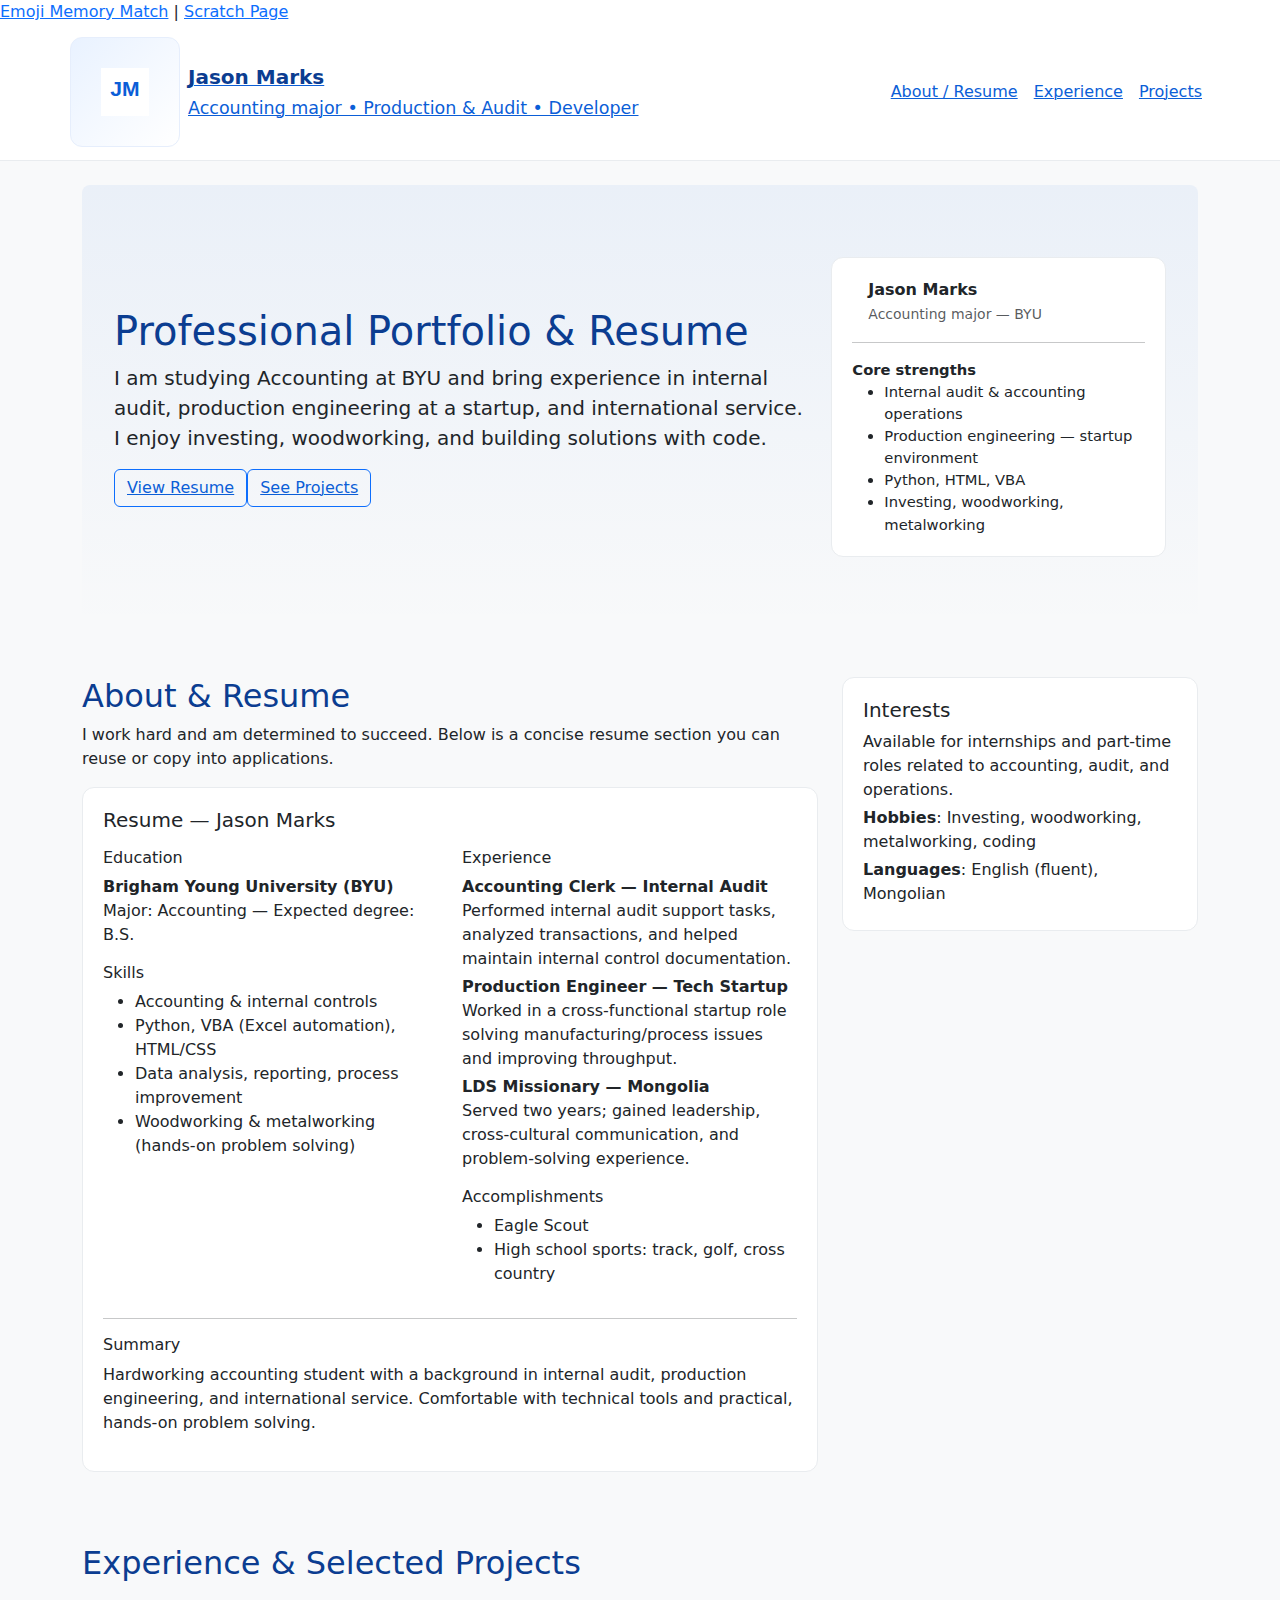
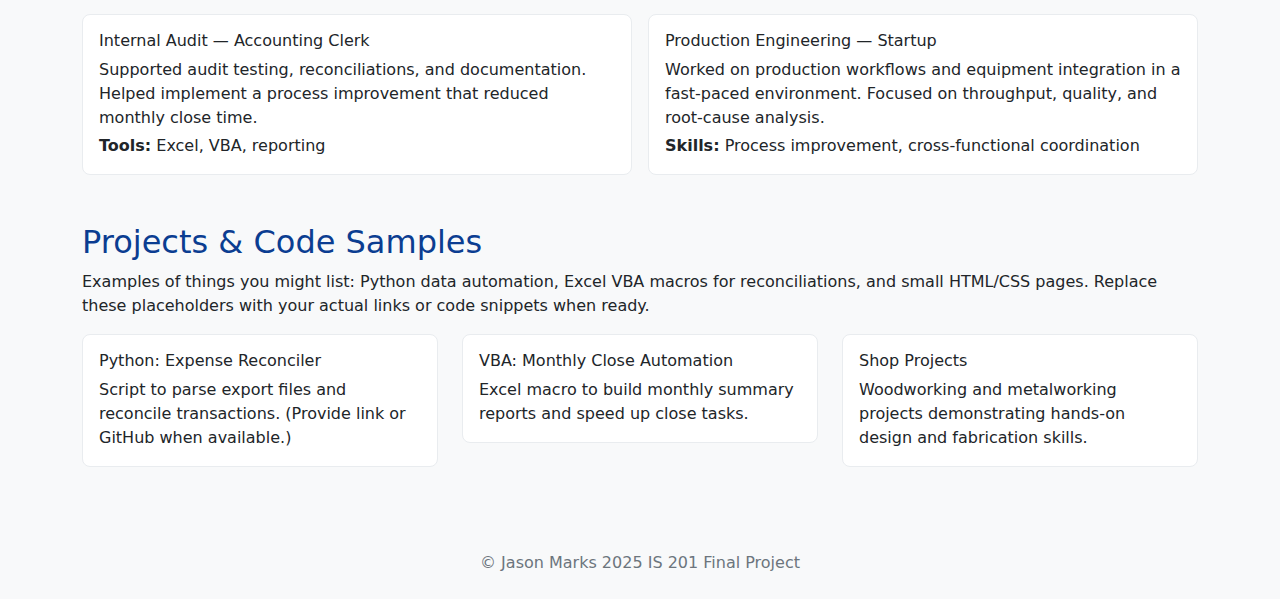
<file: index.html>
<!doctype html>
<html lang="en">
<head>
  <meta charset="utf-8">
  <meta name="viewport" content="width=device-width, initial-scale=1">
  <title>Jason Marks — Professional Portfolio & Resume</title>

  <!-- Bootstrap 5 CDN -->
  <link href="https://cdn.jsdelivr.net/npm/bootstrap@5.3.2/dist/css/bootstrap.min.css" rel="stylesheet">
  <link rel="stylesheet" href="project_styles/professional_styles.css" />
</head>
<body>
  <header class="site-header">
    <a href="emoji_memory_match.html">Emoji Memory Match</a> |
    <a href="scratch_investing_page.html">Scratch Page</a>
    <nav class="navbar navbar-expand-lg container">
      <a class="navbar-brand d-flex align-items-center" href="#home">
        <div class="avatar me-2" aria-hidden="true">
          <!-- Simple SVG monogram -->
          <svg width="48" height="48" viewBox="0 0 100 100" xmlns="http://www.w3.org/2000/svg" role="img" aria-label="JM logo">
            <rect width="100" height="100" fill="#ffffff"/>
            <text x="50" y="58" font-family="Helvetica, Arial" font-size="44" font-weight="700" text-anchor="middle" fill="#0b5ed7">JM</text>
          </svg>
        </div>
        <div>
          <div style="font-weight:700;color:#0b3d91">Jason Marks</div>
          <small style="color:var(--text-muted);">Accounting major • Production & Audit • Developer</small>
        </div>
      </a>

      <button class="navbar-toggler" type="button" data-bs-toggle="collapse" data-bs-target="#navMenu" aria-controls="navMenu" aria-expanded="false" aria-label="Toggle navigation">
        <span class="navbar-toggler-icon"></span>
      </button>

      <div class="collapse navbar-collapse" id="navMenu">
        <ul class="navbar-nav ms-auto mb-2 mb-lg-0">
          <li class="nav-item"><a class="nav-link" href="#about">About / Resume</a></li>
          <li class="nav-item"><a class="nav-link" href="#experience">Experience</a></li>
          <li class="nav-item"><a class="nav-link" href="#projects">Projects</a></li>
        </ul>
      </div>
    </nav>
  </header>

  <main class="container">
    <section id="home" class="hero mt-4 rounded-3">
      <div class="row align-items-center">
        <div class="col-lg-8">
          <h1 class="display-6">Professional Portfolio & Resume</h1>
          <p class="lead">I am studying Accounting at BYU and bring experience in internal audit, production engineering at a startup, and international service. I enjoy investing, woodworking, and building solutions with code.</p>

          <p class="mb-0"><a href="#about" class="btn btn-outline-primary">View Resume</a><a href="#projects" class="btn btn-outline-primary">See Projects</a></p>
        </div>
        <div class="col-lg-4 text-lg-end mt-4 mt-lg-0">
          <div class="resume-card d-inline-block text-start text-sm-start">
            <div class="d-flex align-items-center">
              <div class="me-3">
            
                <!-- avatar already decorative -->
              </div>
              <div>
                <strong>Jason Marks</strong><br>
                <small class="text-muted">Accounting major — BYU</small>
              </div>
            </div>
            <hr>
            <div style="font-size:0.92rem">
              <strong>Core strengths</strong>
              <ul class="mb-0">
                <li>Internal audit & accounting operations</li>
                <li>Production engineering — startup environment</li>
                <li>Python, HTML, VBA</li>
                <li>Investing, woodworking, metalworking</li>
              </ul>
            </div>
          </div>
        </div>
      </div>
    </section>

    <!-- About / Résumé -->
    <section id="about" class="my-5">
      <div class="row">
        <div class="col-lg-8">
          <h2>About & Resume</h2>
          <p>I work hard and am determined to succeed. Below is a concise resume section you can reuse or copy into applications.</p>

          <article class="resume-card mb-4" aria-labelledby="resume-heading">
            <h3 id="resume-heading" class="h5">Resume — Jason Marks</h3>

            <div class="row mt-3">
              <div class="col-md-6">
                <h4 class="h6">Education</h4>
                <p class="mb-1"><strong>Brigham Young University (BYU)</strong><br>Major: Accounting — Expected degree: B.S.</p>

                <h4 class="h6 mt-3">Skills</h4>
                <ul>
                  <li>Accounting & internal controls</li>
                  <li>Python, VBA (Excel automation), HTML/CSS</li>
                  <li>Data analysis, reporting, process improvement</li>
                  <li>Woodworking & metalworking (hands-on problem solving)</li>
                </ul>
              </div>

              <div class="col-md-6">
                <h4 class="h6">Experience</h4>
                <div>
                  <strong>Accounting Clerk — Internal Audit</strong>
                  <p class="mb-1">Performed internal audit support tasks, analyzed transactions, and helped maintain internal control documentation.</p>

                  <strong>Production Engineer — Tech Startup</strong>
                  <p class="mb-1">Worked in a cross-functional startup role solving manufacturing/process issues and improving throughput.</p>

                  <strong>LDS Missionary — Mongolia</strong>
                  <p class="mb-0">Served two years; gained leadership, cross-cultural communication, and problem-solving experience.</p>
                </div>

                <h4 class="h6 mt-3">Accomplishments</h4>
                <ul>
                  <li>Eagle Scout</li>
                  <li>High school sports: track, golf, cross country</li>
                </ul>
              </div>
            </div>

            <hr>
            <h4 class="h6">Summary</h4>
            <p>Hardworking accounting student with a background in internal audit, production engineering, and international service. Comfortable with technical tools and practical, hands-on problem solving.</p>
          </article>
        </div>

        <aside class="col-lg-4">
          <div class="resume-card">
            <h5>Interests</h5>
            <p class="mb-1">Available for internships and part-time roles related to accounting, audit, and operations.</p>
            <p class="mb-1"><strong>Hobbies</strong>: Investing, woodworking, metalworking, coding</p>
            <p class="mb-1"><strong>Languages</strong>: English (fluent), Mongolian</p>
            
          </div>
        </aside>
      </div>
    </section>

    <!-- Experience -->
    <section id="experience" class="my-5">
      <h2>Experience & Selected Projects</h2>

      <div class="row g-3 mt-3">
        <div class="col-md-6">
          <div class="project-card p-3 h-100">
            <h3 class="h6">Internal Audit — Accounting Clerk</h3>
            <p class="mb-1">Supported audit testing, reconciliations, and documentation. Helped implement a process improvement that reduced monthly close time.</p>
            <p class="mb-0"><strong>Tools:</strong> Excel, VBA, reporting</p>
          </div>
        </div>

        <div class="col-md-6">
          <div class="project-card p-3 h-100">
            <h3 class="h6">Production Engineering — Startup</h3>
            <p class="mb-1">Worked on production workflows and equipment integration in a fast-paced environment. Focused on throughput, quality, and root-cause analysis.</p>
            <p class="mb-0"><strong>Skills:</strong> Process improvement, cross-functional coordination</p>
          </div>
        </div>
      </div>
    </section>

    <!-- Projects -->
    <section id="projects" class="my-5">
      <h2>Projects & Code Samples</h2>
      <p>Examples of things you might list: Python data automation, Excel VBA macros for reconciliations, and small HTML/CSS pages. Replace these placeholders with your actual links or code snippets when ready.</p>

      <div class="row">
        <div class="col-md-4 mb-3">
          <div class="project-card p-3">
            <h3 class="h6">Python: Expense Reconciler</h3>
            <p class="mb-0">Script to parse export files and reconcile transactions. (Provide link or GitHub when available.)</p>
          </div>
        </div>

        <div class="col-md-4 mb-3">
          <div class="project-card p-3">
            <h3 class="h6">VBA: Monthly Close Automation</h3>
            <p class="mb-0">Excel macro to build monthly summary reports and speed up close tasks.</p>
          </div>
        </div>

        <div class="col-md-4 mb-3">
          <div class="project-card p-3">
            <h3 class="h6">Shop Projects</h3>
            <p class="mb-0">Woodworking and metalworking projects demonstrating hands-on design and fabrication skills.</p>
          </div>
        </div>
      </div>
    </section>


  </main>

  <footer class="container text-center mt-5">
    <p class="mb-1">© Jason Marks 2025 IS 201 Final Project</p>

  </footer>

  <script src="https://cdn.jsdelivr.net/npm/bootstrap@5.3.2/dist/js/bootstrap.bundle.min.js"></script>
</body>
</html>
</file>
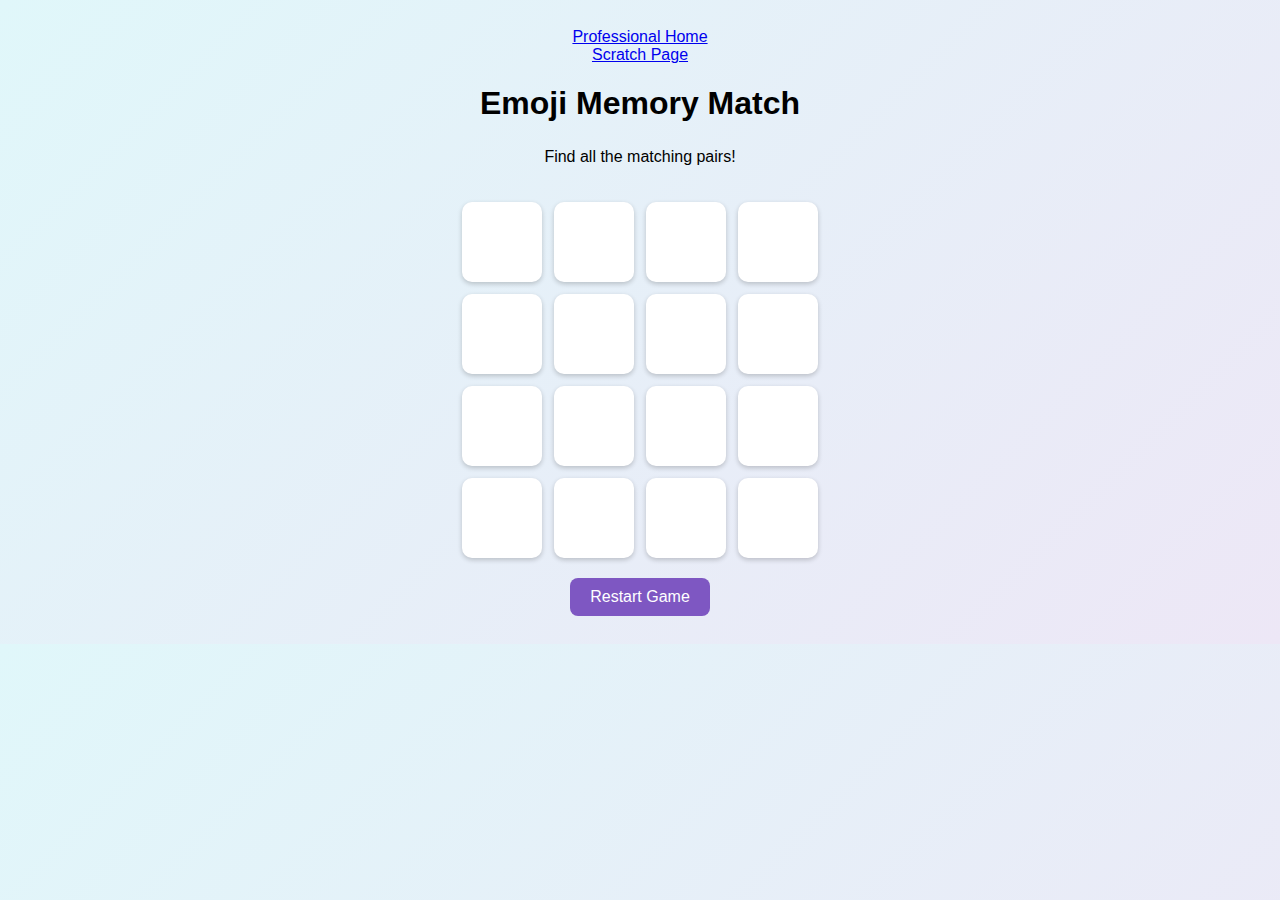
<file: emoji_memory_match.html>
<!DOCTYPE html>
<html lang="en">
<head>
<meta charset="UTF-8" />
<meta name="viewport" content="width=device-width, initial-scale=1.0" />
<title>Emoji Memory Match</title>
<style>
  body {
    font-family: Arial, sans-serif;
    background: linear-gradient(135deg, #e0f7fa, #ede7f6);
    display: flex;
    flex-direction: column;
    align-items: center;
    padding: 20px;
  }
  h1 {
    margin-bottom: 10px;
  }
  #game-board {
    display: grid;
    grid-template-columns: repeat(4, 80px);
    gap: 12px;
    margin-top: 20px;
  }
  .card {
    width: 80px;
    height: 80px;
    background: white;
    display: flex;
    justify-content: center;
    align-items: center;
    font-size: 40px;
    border-radius: 10px;
    cursor: pointer;
    box-shadow: 0 2px 5px rgba(0,0,0,0.2);
    transition: transform 0.2s;
  }
  .card.flipped {
    background: #fffde7;
  }
  #resetBtn {
    margin-top: 20px;
    padding: 10px 20px;
    border: none;
    background: #7e57c2;
    color: white;
    font-size: 16px;
    border-radius: 8px;
    cursor: pointer;
  }
</style>
</head>
<body>
  <a href="index.html">Professional Home</a>
  <a href="scratch_investing_page.html">Scratch Page</a>
  <h1>Emoji Memory Match</h1>
  <p>Find all the matching pairs!</p>
  <div id="game-board"></div>
  <button id="resetBtn">Restart Game</button>

<script>
  const emojis = ["🍎","🍎","🎈","🎈","🐶","🐶","⭐","⭐","🎵","🎵","🔥","🔥","🍩","🍩","⚽","⚽"];
  let board = document.getElementById("game-board");
  let firstCard = null;
  let lockBoard = false;

  function shuffle(arr) {
    for (let i = arr.length - 1; i > 0; i--) {
      const j = Math.floor(Math.random() * (i + 1));
      [arr[i], arr[j]] = [arr[j], arr[i]];
    }
  }

  function createBoard() {
    board.innerHTML = "";
    shuffle(emojis);
    emojis.forEach((emoji) => {
      const card = document.createElement("div");
      card.classList.add("card");
      card.dataset.emoji = emoji;
      card.addEventListener("click", flipCard);
      board.appendChild(card);
    });
  }

  function flipCard() {
    if (lockBoard || this.classList.contains("flipped")) return;

    this.classList.add("flipped");
    this.textContent = this.dataset.emoji;

    if (!firstCard) {
      firstCard = this;
      return;
    }

    if (firstCard.dataset.emoji === this.dataset.emoji) {
      firstCard = null;
      return;
    }

    lockBoard = true;
    setTimeout(() => {
      this.classList.remove("flipped");
      this.textContent = "";
      firstCard.classList.remove("flipped");
      firstCard.textContent = "";
      firstCard = null;
      lockBoard = false;
    }, 800);
  }

  document.getElementById("resetBtn").addEventListener("click", createBoard);

  createBoard();
</script>
</body>
</html>
</file>
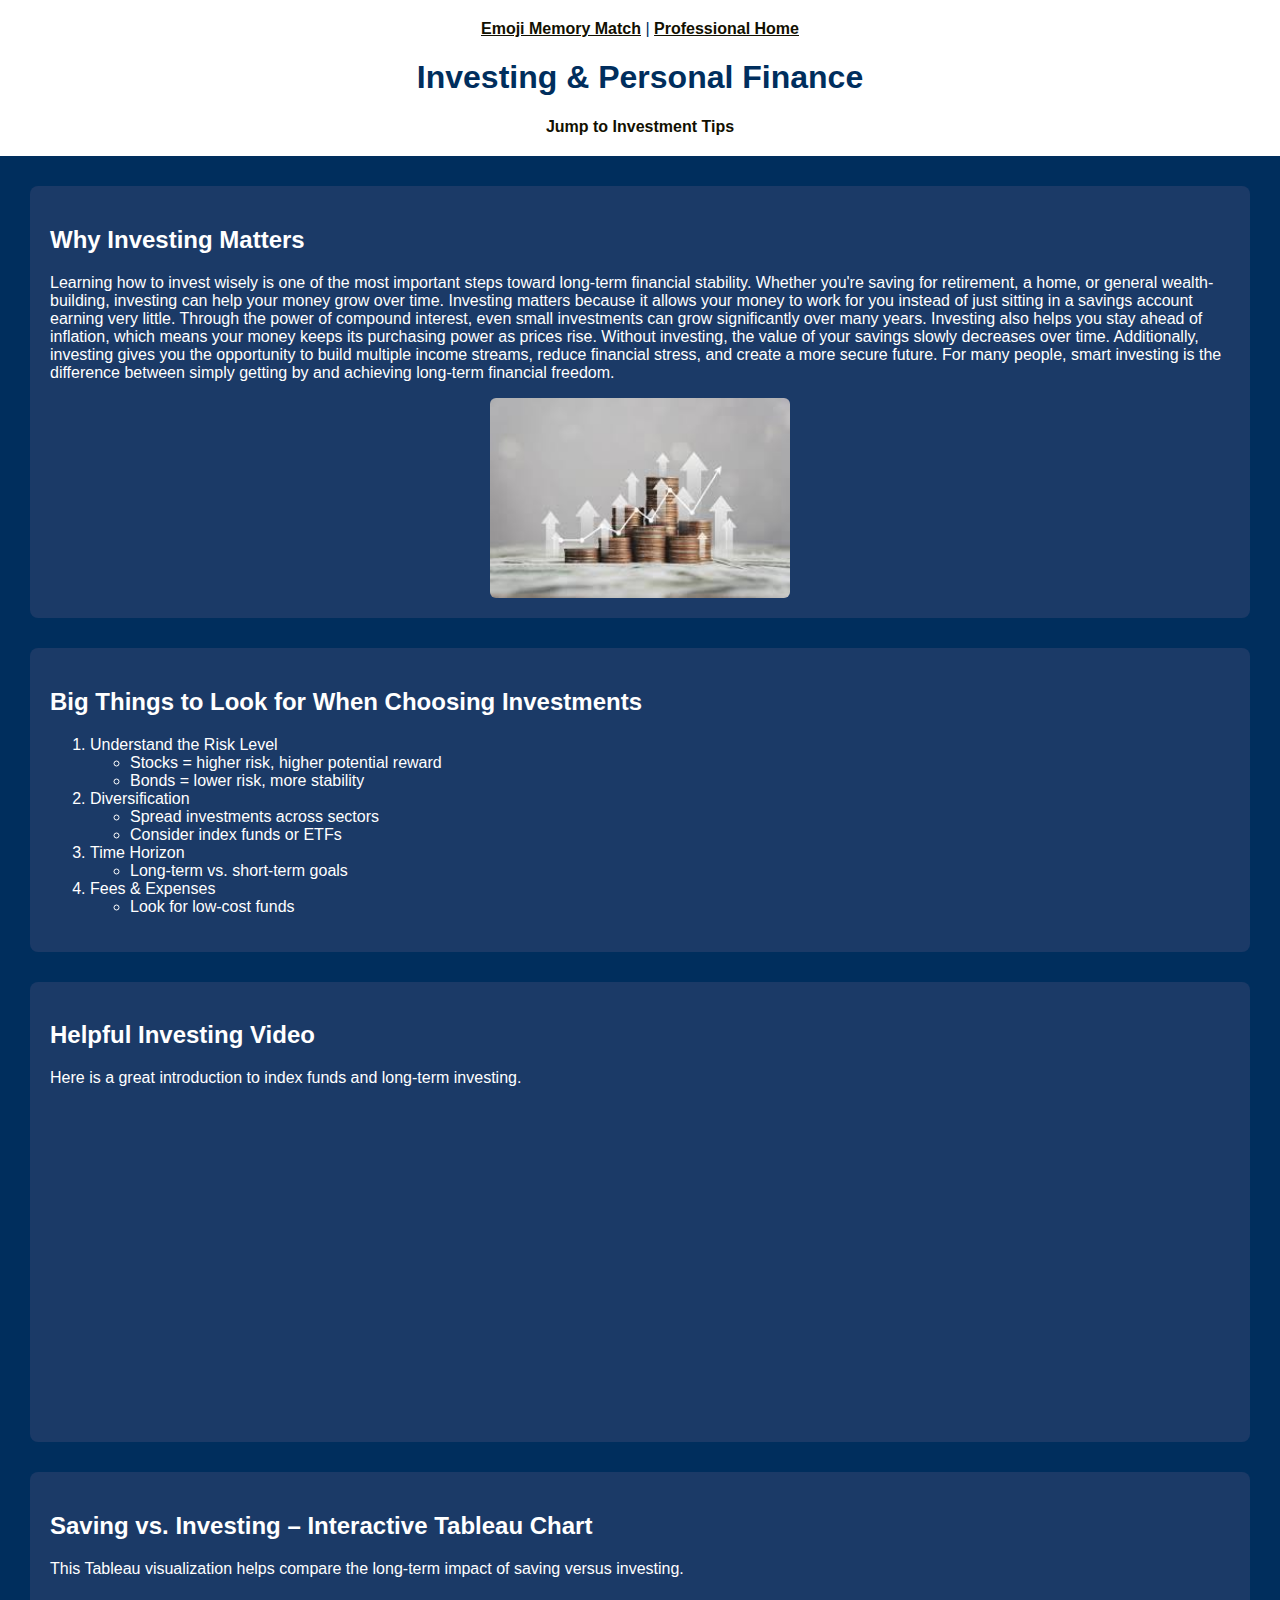
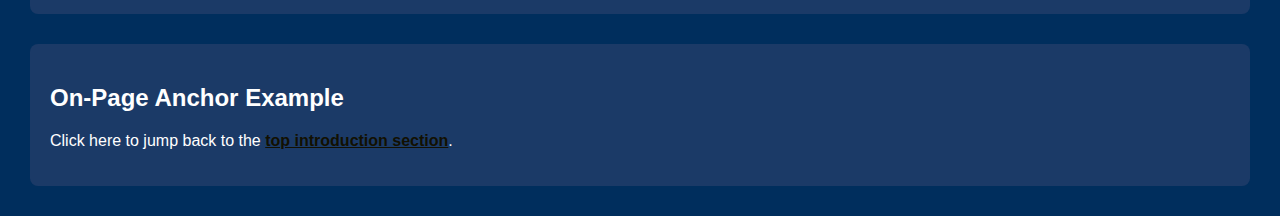
<file: scratch_investing_page.html>
<!DOCTYPE html>
<html lang="en">
<head>
    <meta charset="UTF-8" />
    <meta name="viewport" content="width=device-width, initial-scale=1.0" />
    <title>Investing & Personal Finance - Scratch Page</title>
    <link rel="stylesheet" href="project_styles/final_project_styles.css" />
  
</head>
<body>
<header>
  <a href="emoji_memory_match.html" class="anchor-link">Emoji Memory Match</a> |
  <a href="index.html" class="anchor-link">Professional Home</a>
  <h1>Investing & Personal Finance</h1>
  <nav>
    <a href="#tips" class="anchor-link">Jump to Investment Tips</a>
  </nav>
</header>

<div class="section">
  <h2 id="intro">Why Investing Matters</h2>
  <p>Learning how to invest wisely is one of the most important steps toward long-term financial stability. Whether you're saving for retirement, a home, or general wealth-building, investing can help your money grow over time. Investing matters because it allows your money to work for you instead of just sitting in a savings account earning very little. Through the power of compound interest, even small investments can grow significantly over many years.
Investing also helps you stay ahead of inflation, which means your money keeps its purchasing power as prices rise. Without investing, the value of your savings slowly decreases over time. Additionally, investing gives you the opportunity to build multiple income streams, reduce financial stress, and create a more secure future. For many people, smart investing is the difference between simply getting by and achieving long-term financial freedom.</p>
  <img src="final_images/investing_images.jpg" class="center-img" height="200" width="300" alt="Stock Market Graph">
</div>

<div class="section" id="tips">
  <h2>Big Things to Look for When Choosing Investments</h2>
  <ol>
    <li>Understand the Risk Level
      <ul>
        <li>Stocks = higher risk, higher potential reward</li>
        <li>Bonds = lower risk, more stability</li>
      </ul>
    </li>
    <li>Diversification
      <ul>
        <li>Spread investments across sectors</li>
        <li>Consider index funds or ETFs</li>
      </ul>
    </li>
    <li>Time Horizon
      <ul>
        <li>Long-term vs. short-term goals</li>
      </ul>
    </li>
    <li>Fees & Expenses
      <ul>
        <li>Look for low-cost funds</li>
      </ul>
    </li>
  </ol>
</div>

<div class="section">
  <h2>Helpful Investing Video</h2>
  <p>Here is a great introduction to index funds and long-term investing.</p>
  <iframe width="560" height="315" src="https://www.youtube.com/embed/VjgWbcpVZVw?si=1GqQL2cLf25uFOp5" title="YouTube video player" frameborder="0" allow="accelerometer; autoplay; clipboard-write; encrypted-media; gyroscope; picture-in-picture; web-share" referrerpolicy="strict-origin-when-cross-origin" allowfullscreen></iframe>
</div>

<div class="section">
  <h2>Saving vs. Investing – Interactive Tableau Chart</h2>
  <p>This Tableau visualization helps compare the long-term impact of saving versus investing.</p>

  <div class='tableauPlaceholder' id='viz1765239996480' style='position: relative'>
    <noscript>
      <a href='#'>
        <img alt='Saving vs Investing'
          src='https://public.tableau.com/static/images/Sa/SavingvsInvesting/SavingvsInvesting/1_rss.png'
          style='border: none' />
      </a>
    </noscript>

    <object class='tableauViz' style='display:none;'>
      <param name='host_url' value='https%3A%2F%2Fpublic.tableau.com%2F' />
      <param name='embed_code_version' value='3' /> 
      <param name='site_root' value='' />
      <param name='name' value='SavingvsInvesting/SavingvsInvesting' />
      <param name='tabs' value='no' />
      <param name='toolbar' value='yes' />
      <param name='static_image'
        value='https://public.tableau.com/static/images/Sa/SavingvsInvesting/SavingvsInvesting/1.png' />
      <param name='animate_transition' value='yes' />
      <param name='display_static_image' value='yes' />
      <param name='display_spinner' value='yes' />
      <param name='display_overlay' value='yes' />
      <param name='display_count' value='yes' />
      <param name='language' value='en-US' />
    </object>
  </div>

  <script type='text/javascript'>
    var divElement = document.getElementById('viz1765239996480');
    var vizElement = divElement.getElementsByTagName('object')[0];

    if (divElement.offsetWidth > 800) { 
      vizElement.style.width = '100%';
      vizElement.style.height = (divElement.offsetWidth * 0.65) + 'px';
    } else if (divElement.offsetWidth > 500) { 
      vizElement.style.width = '100%';
      vizElement.style.height = (divElement.offsetWidth * 0.65) + 'px';
    } else { 
      vizElement.style.width = '100%';
      vizElement.style.height = '727px';
    }

    var scriptElement = document.createElement('script');
    scriptElement.src = 'https://public.tableau.com/javascripts/api/viz_v1.js';
    vizElement.parentNode.insertBefore(scriptElement, vizElement);
  </script>
</div>

<div class="section">
  <h2>On-Page Anchor Example</h2>
  <p>Click here to jump back to the <a href="#intro" class="anchor-link">top introduction section</a>.</p>
</div>

</body>
</html>
</file>
<file: project_styles/final_project_styles.css>
body {
    background-color: #002e5d;
 /* BYU navy */
    color: #ffffff;
    font-family: Arial, sans-serif;
    margin: 0;
    padding: 0;
  }
  header {
    background-color: #ffffff;
    color: #002e5d;
    padding: 20px;
    text-align: center;
  }
  nav a{
    color: #ffffff;
    text-decoration: none;
    font-weight: bold;
  }
  .section {
    margin: 30px;
    padding: 20px;
    background-color: #1b3a67;
    border-radius: 8px;
  }
  img{
    max-width: 300px;
    border-radius: 6px;
  }
  a.anchor-link{
    color: #121001;
    font-weight: bold;
  }
  a:hover{
    color: #1b3a67;
    font-size: 1.05em;
    font-weight: bold;

  }
  a:visited{
    color: #368de4;
  }
  .center-img
  {
    display: block;
    margin-left: auto;
    margin-right: auto;

  }
</file>
<file: project_styles/professional_styles.css>
:root{
      --accent:#0b5ed7; /* Bootstrap primary-ish but tuned */
      --muted:#6c757d;
      --bg:#f8f9fa;
    }
    body{
      background:var(--bg);
      font-family: Inter, system-ui, -apple-system, "Segoe UI", Roboto, "Helvetica Neue", Arial;
      color:#212529;
      line-height:1.5;
    }

    header.site-header{
      background:white;
      border-bottom:1px solid #e9ecef;
      position:sticky;
      top:0;
      z-index:1000;
    }

    .hero{
      background: linear-gradient(180deg, rgba(11,94,215,0.06), rgba(11,94,215,0));
      padding:3.5rem 1rem;
    }

    .avatar{
      width:110px;
      height:110px;
      border-radius:12px;
      background:linear-gradient(135deg,#e9f2ff,#fff);
      display:flex;align-items:center;justify-content:center;
      border:1px solid #e6eefc;
    }

    h1,h2,h3{color:#0b3d91}

    /* Internal anchor links: only change color for page anchors (#) */
    a[href^="#"]{
      color:var(--accent);
      text-decoration:underline;
      text-decoration-thickness:1px;
    }
    a[href^="#"]:hover{ color:#0a58ca; text-decoration-color:#0a58ca }
    a[href^="#"]:visited{ color:#4b2a99 }

    /* Resume card */
    .resume-card{background:white;border:1px solid #e9ecef;border-radius:12px;padding:1.25rem}

    /* Project thumbnails */
    .project-card{border-radius:8px;overflow:hidden;border:1px solid #e9ecef;background:white}

    /* Footer */
    footer{padding:1.25rem 0;color:var(--muted)}

    /* Accessibility helpers */
    .sr-only{position:absolute;width:1px;height:1px;padding:0;margin:-1px;overflow:hidden;clip:rect(0,0,0,0);white-space:nowrap;border:0}

    @media (min-width: 992px){
      .hero{padding:4.5rem 2rem}
    }
</file>
